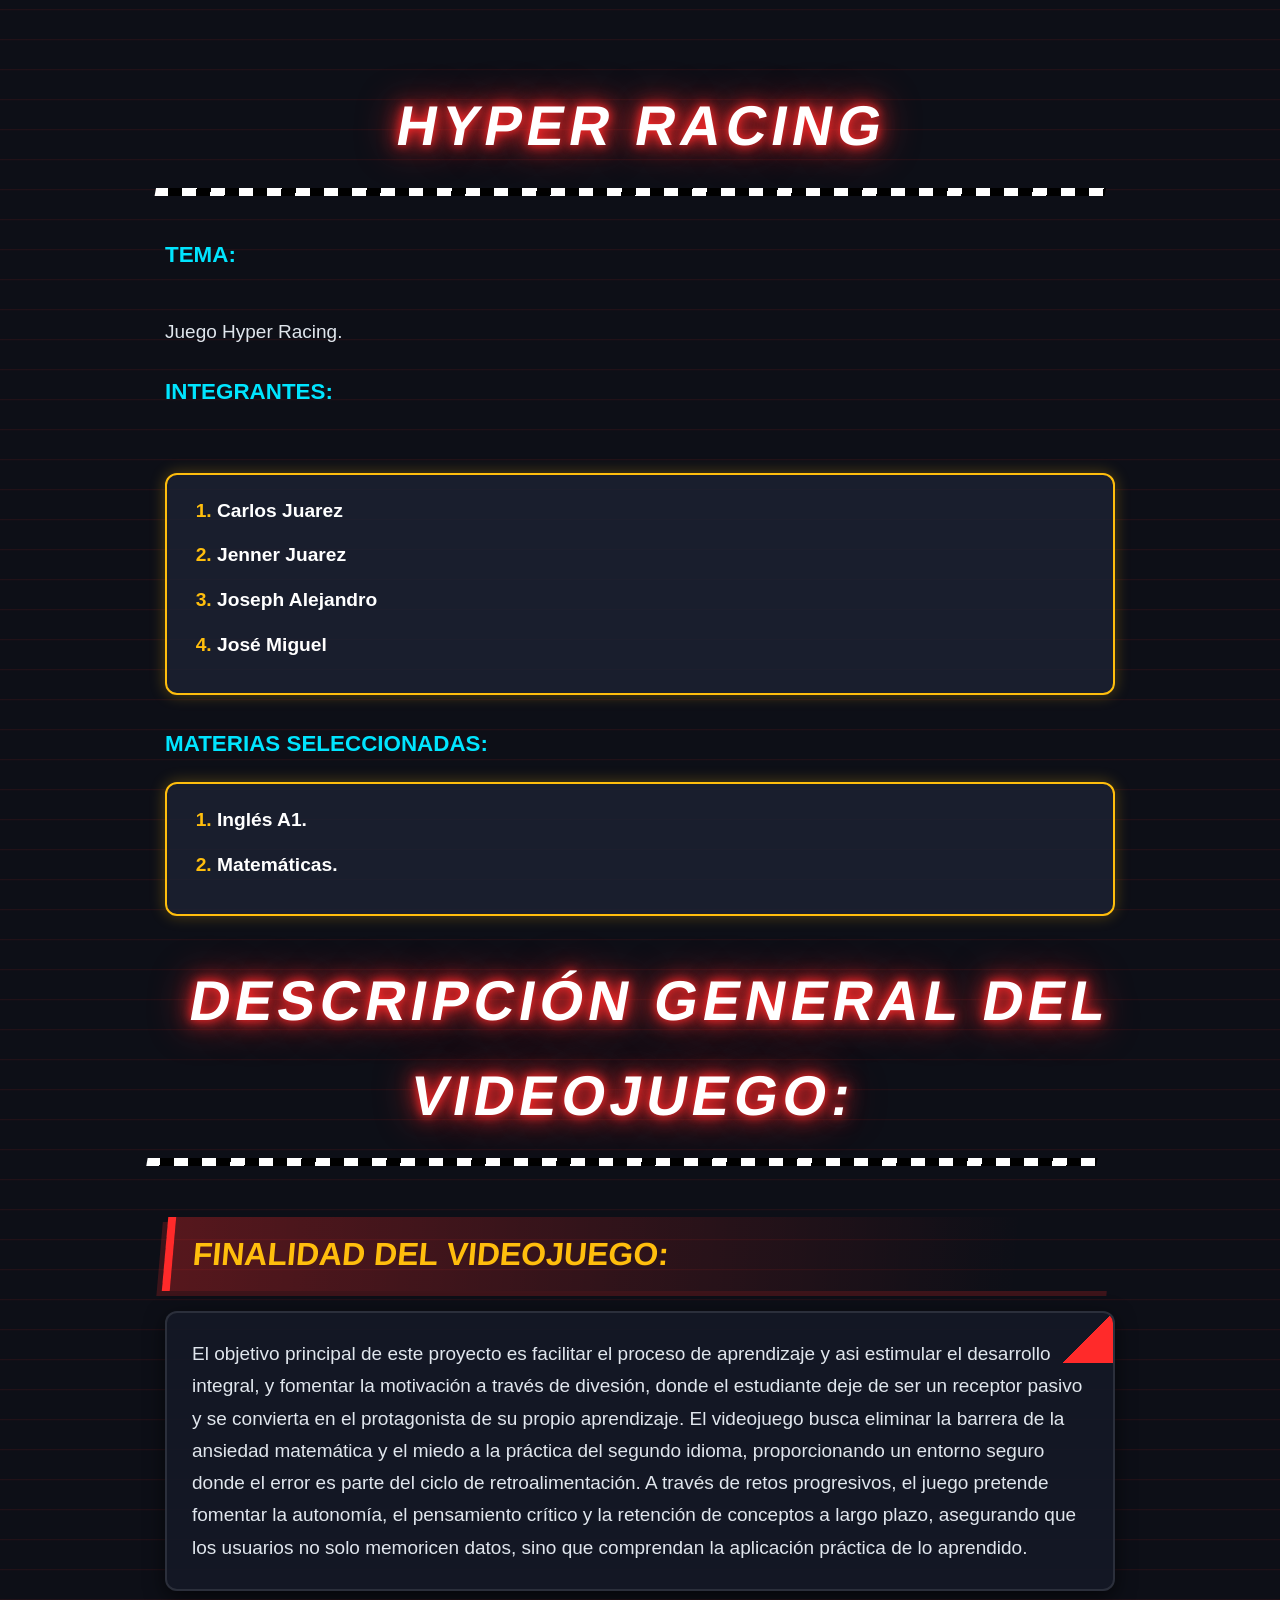
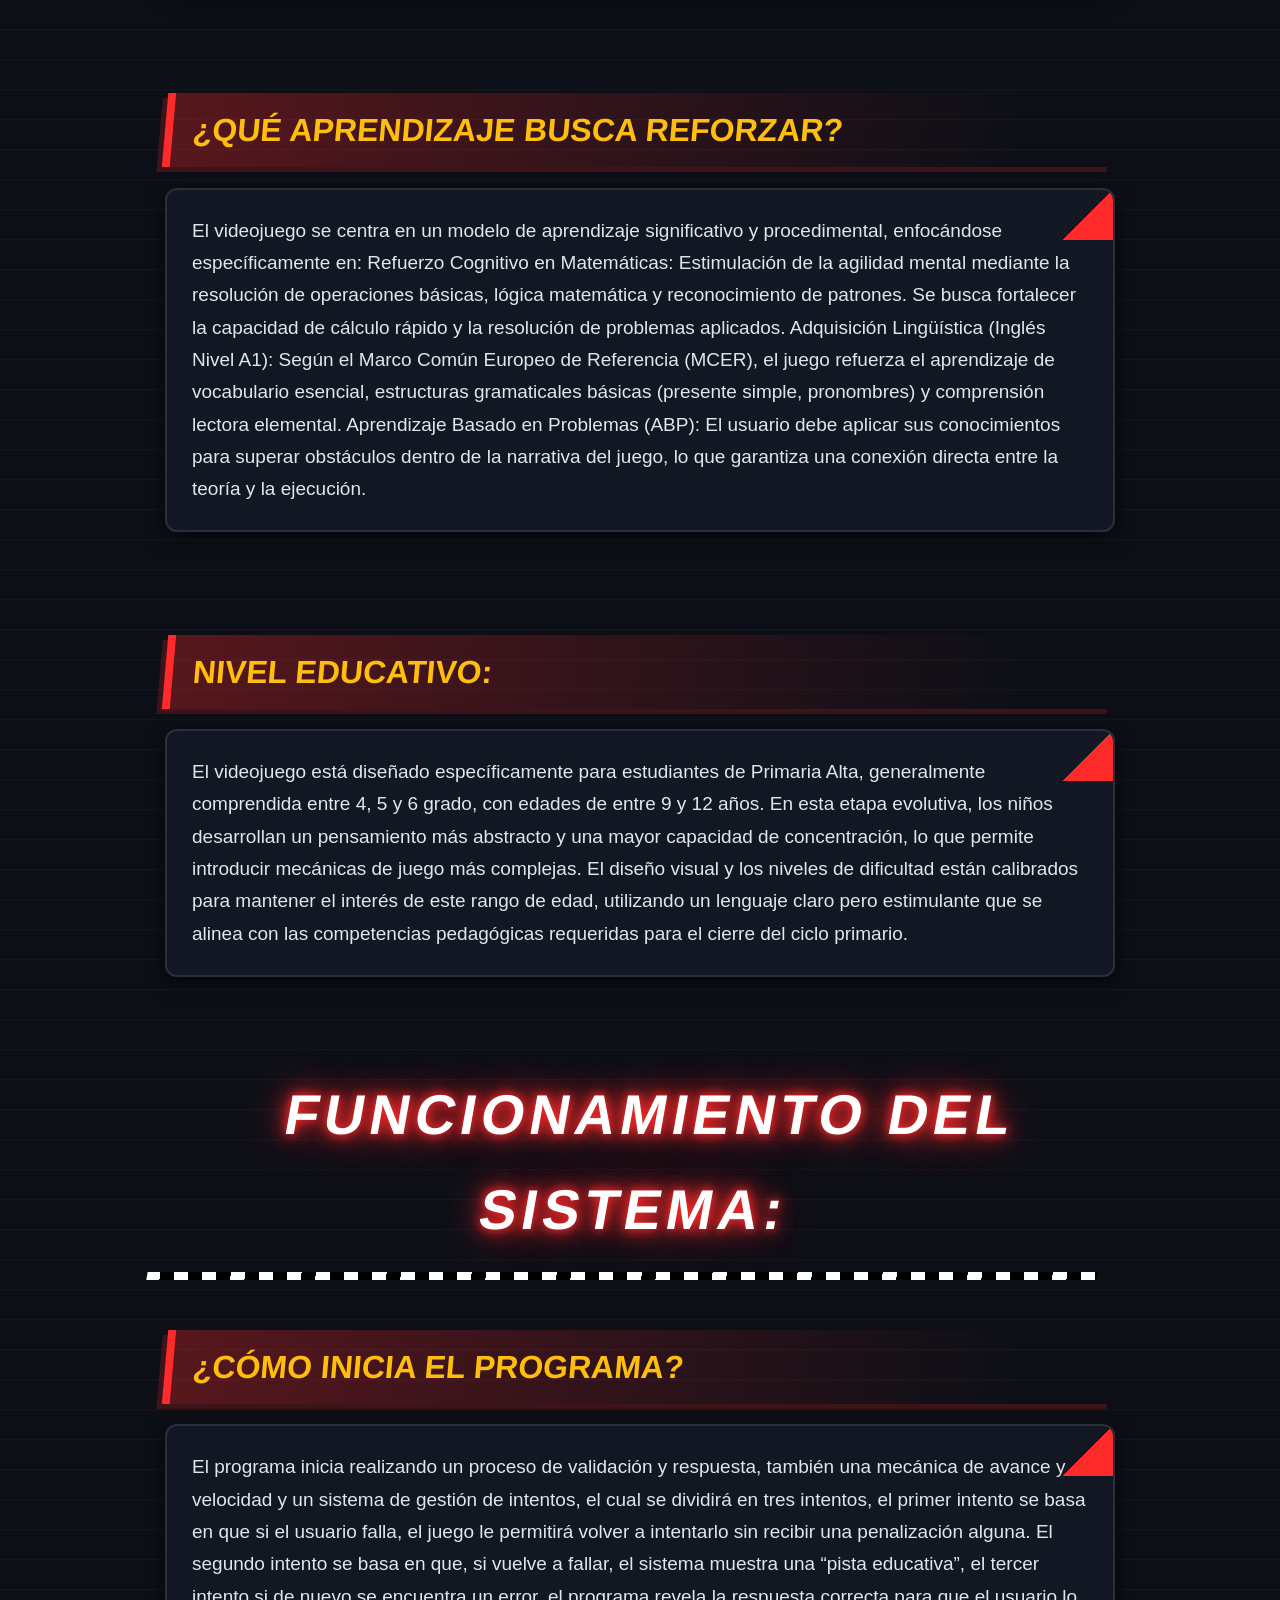
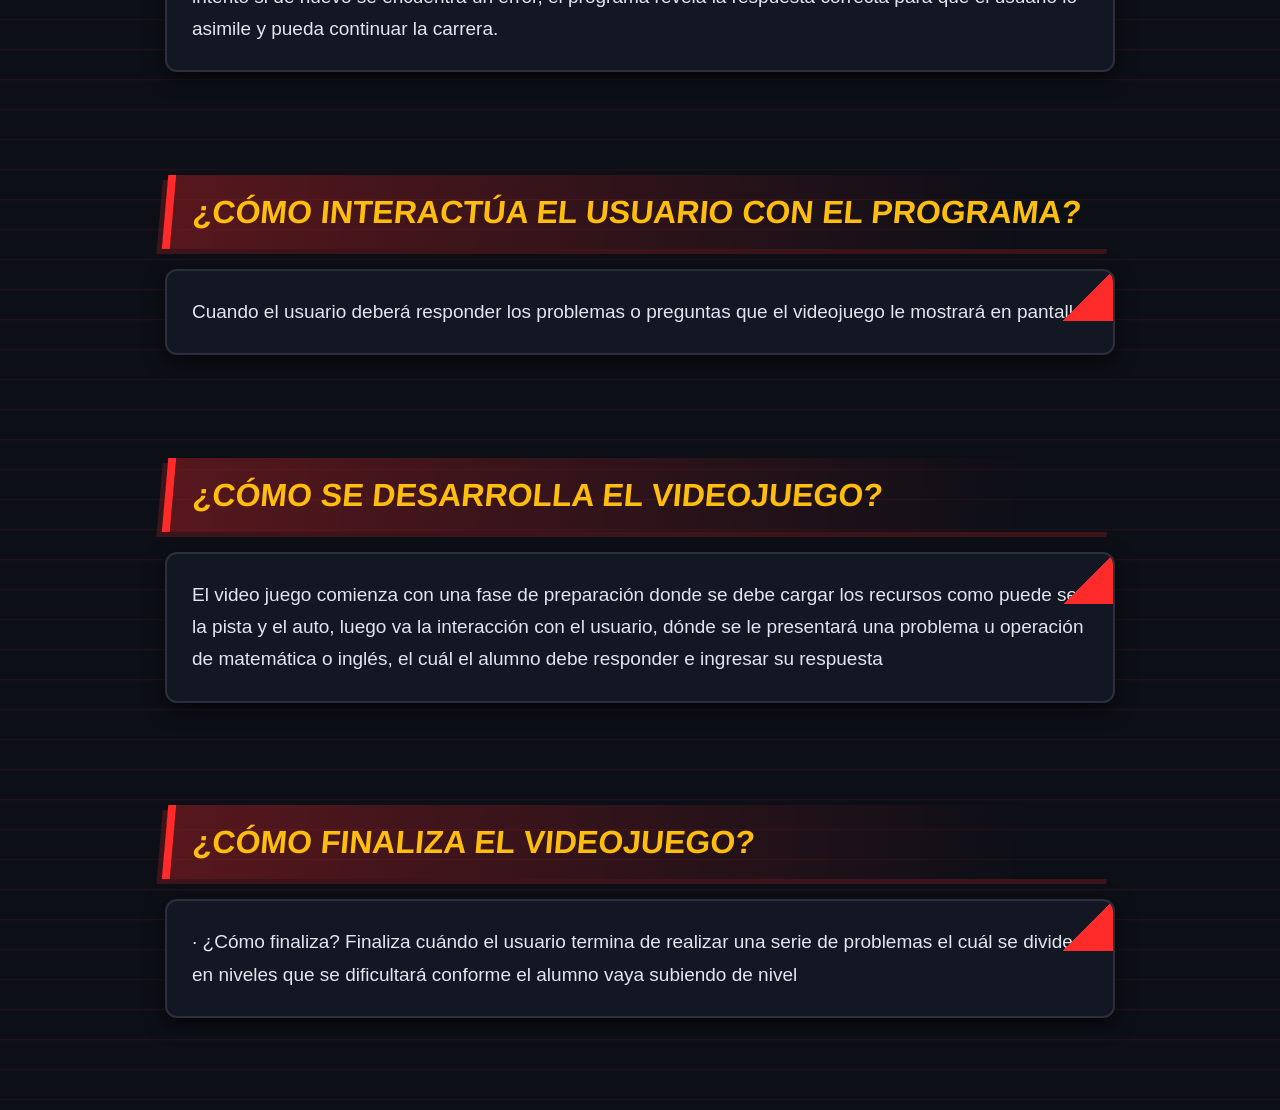
<file: index.html>
<!DOCTYPE html>
<html lang="en">
<head>
    <meta charset="UTF-8">
    <meta name="viewport" content="width=device-width>, initial-scale=1.0">
   <link rel="stylesheet" href="Pagina.css">
    <title>Página de VideoJuego</title>
</head>
<body>
    <h1>Hyper Racing</h1>
    <h3>Tema:</h3><br>
    Juego Hyper Racing.
    <h3>Integrantes:</h3><br>
    <ol>
        <li>Carlos Juarez</li>
        <li>Jenner Juarez</li>
        <li>Joseph Alejandro</li>
        <li>José Miguel</li>
    </ol>
    <h3>Materias Seleccionadas:</h3>
    <ol>
        <li>Inglés A1.</li>
        <li>Matemáticas.</li>
    </ol>
    <h1>Descripción General del Videojuego:</h1>
    <h2>Finalidad del Videojuego:</h2>
    <p>El objetivo principal de este proyecto es facilitar el proceso de aprendizaje
y asi estimular el desarrollo integral, y fomentar la motivación a través de 
divesión, donde el estudiante deje de ser un receptor pasivo y se convierta en el 
protagonista de su propio aprendizaje. El videojuego busca eliminar la barrera de 
la ansiedad matemática y el miedo a la práctica del segundo idioma, proporcionando 
un entorno seguro donde el error es parte del ciclo de retroalimentación. A través
de retos progresivos, el juego pretende fomentar la autonomía, el pensamiento crítico
y la retención de conceptos a largo plazo, asegurando que los usuarios no solo
memoricen datos, sino que comprendan la aplicación práctica de lo aprendido.</p><br>
<h2>¿Qué aprendizaje busca reforzar?</h2>
<p>El videojuego se centra en un modelo de aprendizaje significativo y
procedimental, enfocándose específicamente en:
Refuerzo Cognitivo en Matemáticas: Estimulación de la agilidad mental
mediante la resolución de operaciones básicas, lógica matemática y
reconocimiento de patrones. Se busca fortalecer la capacidad de cálculo rápido
y la resolución de problemas aplicados.
Adquisición Lingüística (Inglés Nivel A1): Según el Marco Común Europeo de
Referencia (MCER), el juego refuerza el aprendizaje de vocabulario esencial,
estructuras gramaticales básicas (presente simple, pronombres) y comprensión
lectora elemental.
Aprendizaje Basado en Problemas (ABP): El usuario debe aplicar sus
conocimientos para superar obstáculos dentro de la narrativa del juego, lo que
garantiza una conexión directa entre la teoría y la ejecución.</p><br>
<h2>Nivel Educativo:</h2>
<p>El videojuego está diseñado específicamente para estudiantes de Primaria Alta,
generalmente comprendida entre 4, 5 y 6 grado, con edades de entre 9 y 12
años.
En esta etapa evolutiva, los niños desarrollan un pensamiento más abstracto y
una mayor capacidad de concentración, lo que permite introducir mecánicas de
juego más complejas. El diseño visual y los niveles de dificultad están
calibrados para mantener el interés de este rango de edad, utilizando un
lenguaje claro pero estimulante que se alinea con las competencias
pedagógicas requeridas para el cierre del ciclo primario.</p><br>
<h1>Funcionamiento del Sistema:</h1>
<h2>¿Cómo inicia el Programa?</h2>
<p>El programa inicia realizando un proceso de validación y respuesta, también
una mecánica de avance y velocidad y un sistema de gestión de intentos, el cual
se dividirá en tres intentos, el primer intento se basa en que si el usuario falla,
el juego le permitirá volver a intentarlo sin recibir una penalización alguna. El
segundo intento se basa en que, si vuelve a fallar, el sistema muestra una “pista
educativa”, el tercer intento si de nuevo se encuentra un error, el programa
revela la respuesta correcta para que el usuario lo asimile y pueda continuar la
carrera.</p><br>
<h2>¿Cómo interactúa el usuario con el programa?</h2>
<p>Cuando el usuario deberá responder los problemas o preguntas que el
videojuego le mostrará en pantalla</p><br>
<h2>¿Cómo se desarrolla el videojuego?</h2>
<p>El video juego comienza con una fase de preparación donde se debe cargar los
recursos como puede ser la pista y el auto, luego va la interacción con
el usuario, dónde se le presentará una problema u operación de matemática o
inglés, el cuál el alumno debe responder e ingresar su respuesta</p><br>
<h2>¿Cómo finaliza el videojuego?</h2>
<p>· ¿Cómo finaliza?
Finaliza cuándo el usuario termina de realizar una serie de problemas el cuál se
divide en niveles que se dificultará conforme el alumno vaya subiendo de nivel</p><br>

</body>
</html>
</file>
<file: Pagina.css>
body {
  background-color: #0d0f17;
  background-image: 
    linear-gradient(0deg, rgba(255, 42, 42, 0.1) 1px, transparent 1px), 
    url('https://fonts.googleapis.com/css2?family=Orbitron:wght@600;900&family=Rajdhani:wght@500;700&display=swap');
  background-size: 100% 30px, auto;
  background-position-y: center;
  border-radius: 8px;
  color: #e0e6ed;
  font-family: 'Rajdhani', sans-serif;
  font-size: 19px;
  line-height: 1.7;
  max-width: 950px;
  margin: 0 auto;
  padding: 40px 20px;
  animation: entradaPista 1s ease-out;
}

h1 {
  font-family: 'Orbitron', sans-serif;
  font-size: 3.5rem;
  text-transform: uppercase;
  letter-spacing: 5px;
  color: #ffffff;
  text-align: center;
  
  text-shadow: 
    0 0 10px #ff2a2a, 
    0 0 20px #ff2a2a,
    0 0 40px #ff2a2a;
    
  border-bottom: 8px solid;
  border-image: repeating-linear-gradient(45deg, #fff, #fff 10px, #000 10px, #000 20px) 1;

  padding-bottom: 15px;
  margin-bottom: 40px; 
  transform: skewX(-10deg);
  animation: neonFlicker 2s infinite alternate;
}

h2 {
  font-family: 'Orbitron', sans-serif;
  font-size: 2rem;
  color: #ffbe0d; 
  background: linear-gradient(90deg, rgba(255,42,42,0.3) 0%, rgba(13,15,23,0) 90%);
  border-left: 8px solid #ff2a2a;
  padding: 10px 20px;
  margin-top: 50px;
  margin-bottom: 20px;
  text-transform: uppercase;
  transform: skewX(-5deg);
  box-shadow: -5px 5px 0px rgba(255, 42, 42, 0.2);
}

h3 {
  font-family: 'Orbitron', sans-serif;
  color: #00e5ff; /* Cian Nitro */
  font-size: 1.4rem;
  margin-top: 25px;
  margin-bottom: 10px;
  text-transform: uppercase;
  display: flex;
  align-items: center; 
}

p {
  background: rgba(20, 25, 38, 0.9); 
  border: 2px solid rgba(255, 255, 255, 0.1);
  border-radius: 12px;
  padding: 25px;
  margin: 20px 0;
  box-shadow: 0 6px 20px rgba(0, 0, 0, 0.6);
  position: relative;
  overflow: hidden;
}

p::after {
  content: '';
  position: absolute;
  top: 0;
  right: 0;
  width: 50px;
  height: 50px;
  background: linear-gradient(135deg, transparent 50%, #ff2a2a 50%);
}

ol {
  background: rgba(28, 34, 51, 0.8);
  border-radius: 12px;
  padding: 20px 20px 20px 50px;
  border: 2px solid #ffbe0d; 
  box-shadow: 0 0 15px rgba(255, 190, 13, 0.3);
  margin-bottom: 30px;
}

li {
  font-weight: 700;
  font-size: 1.2rem;
  color: #ffffff;
  margin-bottom: 12px;
  transition: transform 0.2s ease; 
}

li:hover {
  transform: translateX(10deg) scale(1.05);
  color: #ffbe0d;
  cursor: pointer;
}

li::marker {
  color: #ffbe0d;
  font-family: 'Orbitron', sans-serif;
  font-weight: bold;
}

h3:contains("Integrantes")::before {
  font-family: "Font Awesome 6 Free";
  content: "\f1b9"; 
  font-weight: 900;
  margin-right: 15px;
  color: #ffbe0d;
  animation: steeringWheel 3s infinite ease-in-out;
}

h3:contains("Materias")::before {
  font-family: "Font Awesome 6 Free";
  content: "\f0ad"; 
  font-weight: 900;
  margin-right: 15px;
  color: #ffbe0d;
}
h2:contains("Finalidad")::before {
  font-family: "Font Awesome 6 Free";
  content: "\f11e"; 
  font-weight: 900;
  margin-right: 15px;
  color: #fff;
  vertical-align: middle;
}
@keyframes entradaPista {
  from { opacity: 0; transform: translateY(-50px); }
  to { opacity: 1; transform: translateY(0); }
}

@keyframes neonFlicker {
  0%, 19%, 21%, 23%, 25%, 54%, 56%, 100% {
    text-shadow: 0 0 10px #ff2a2a, 0 0 20px #ff2a2a, 0 0 40px #ff2a2a;
  }
  20%, 22%, 24%, 55% {
    text-shadow: none;
    color: #888;
  }
}

@keyframes steeringWheel {
  0%, 100% { transform: rotate(0deg); }
  25% { transform: rotate(-15deg); }
  75% { transform: rotate(15deg); }
}
</file>
